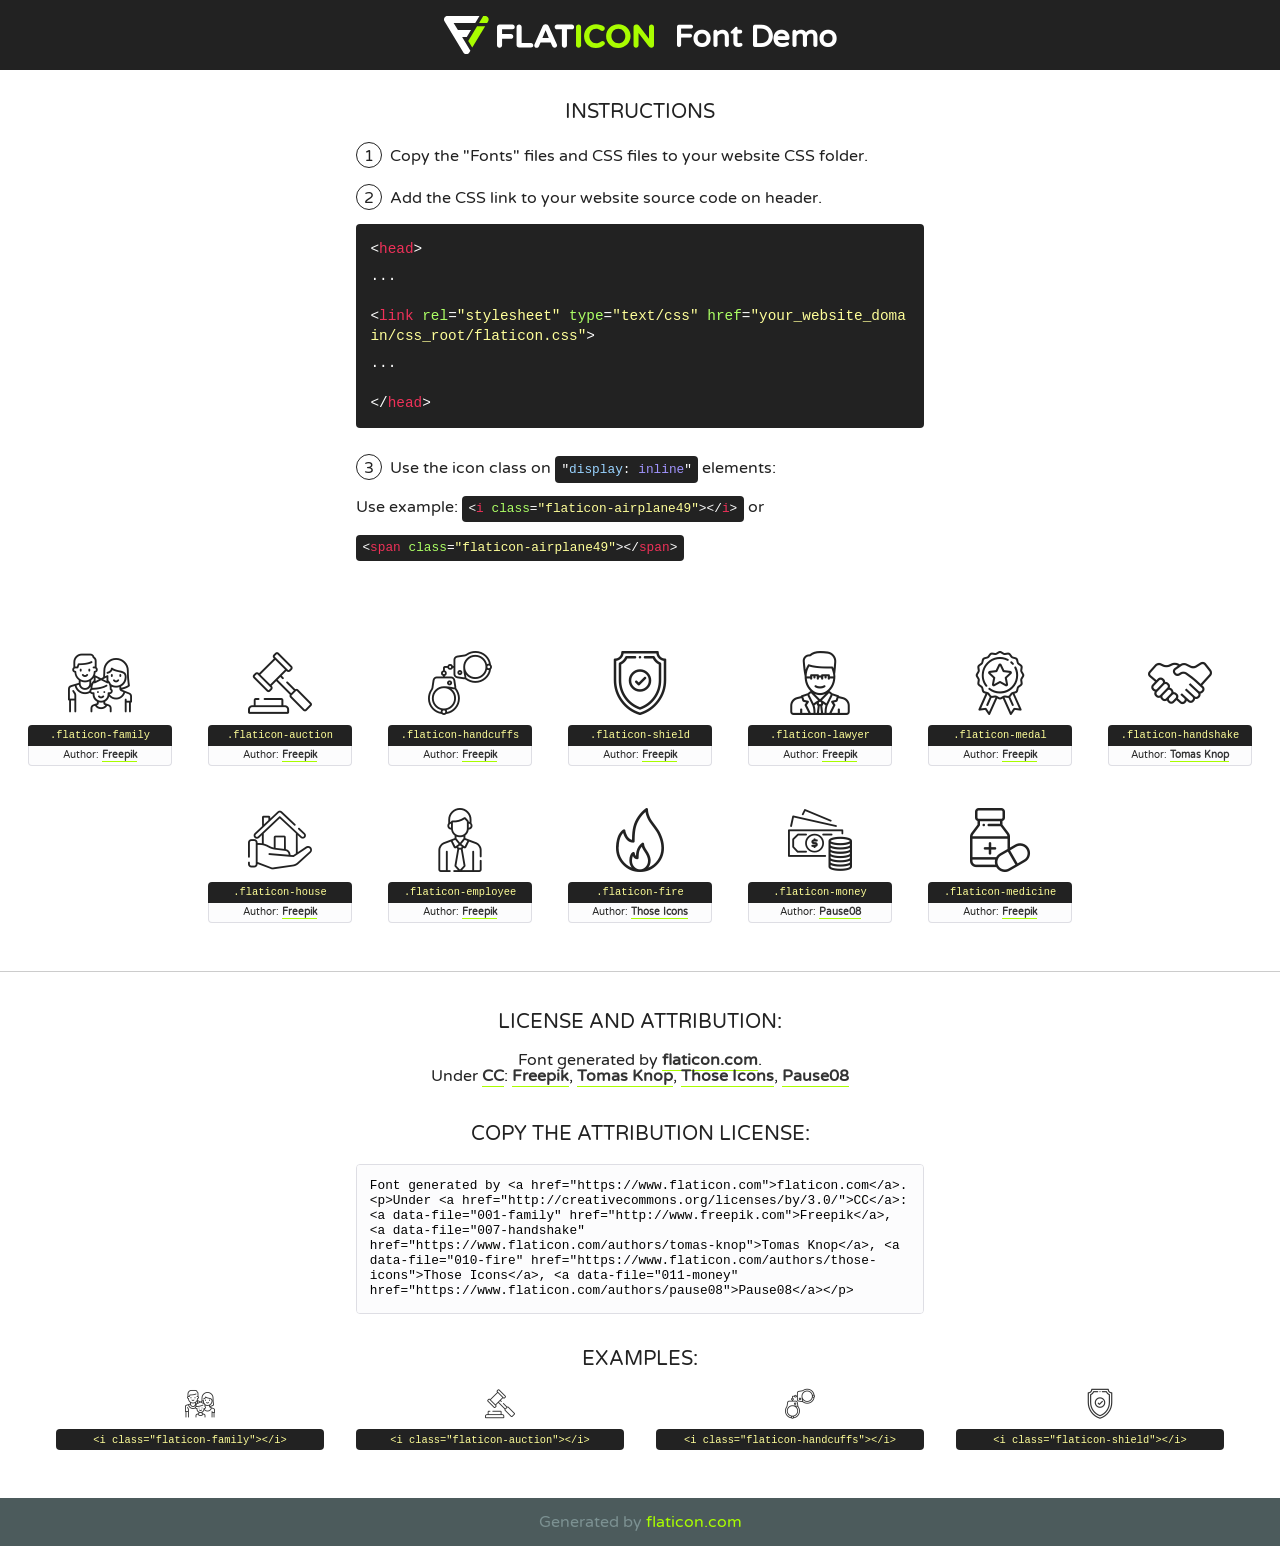
<file: web/fonts/flaticon/font/flaticon.html>
<!DOCTYPE html>
<!--
  Flaticon icon font: Flaticon
  Creation date: 14/01/2019 09:57
-->
<html>
<!DOCTYPE html>
<html>

<head>
    <title>Flaticon WebFont</title>
    <link href="http://fonts.googleapis.com/css?family=Varela+Round" rel="stylesheet" type="text/css" />
    <link rel="stylesheet" type="text/css" href="flaticon.css">
    <meta charset="UTF-8">
    <style>
    html, body, div, span, applet, object, iframe,
    h1, h2, h3, h4, h5, h6, p, blockquote, pre,
    a, abbr, acronym, address, big, cite, code,
    del, dfn, em, img, ins, kbd, q, s, samp,
    small, strike, strong, sub, sup, tt, var,
    b, u, i, center,
    dl, dt, dd, ol, ul, li,
    fieldset, form, label, legend,
    table, caption, tbody, tfoot, thead, tr, th, td,
    article, aside, canvas, details, embed, 
    figure, figcaption, footer, header, hgroup, 
    menu, nav, output, ruby, section, summary,
    time, mark, audio, video {
        margin: 0;
        padding: 0;
        border: 0;
        font-size: 100%;
        font: inherit;
        vertical-align: baseline;
    }
    /* HTML5 display-role reset for older browsers */
    article, aside, details, figcaption, figure, 
    footer, header, hgroup, menu, nav, section {
        display: block;
    }
    body {
        line-height: 1;
    }
    ol, ul {
        list-style: none;
    }
    blockquote, q {
        quotes: none;
    }
    blockquote:before, blockquote:after,
    q:before, q:after {
        content: '';
        content: none;
    }
    table {
        border-collapse: collapse;
        border-spacing: 0;
    }
    body {
        font-family: 'Varela Round', Helvetica, Arial, sans-serif;
        font-size: 16px;
        color: #222;
    }
    a {
        color: #333;
        border-bottom: 1px solid #a9fd00;
        font-weight: bold;
        text-decoration: none;
    }
    * {
        -moz-box-sizing: border-box;
        -webkit-box-sizing: border-box;
        box-sizing: border-box;
        margin: 0;
        padding: 0;
    }
    [class^="flaticon-"]:before, [class*=" flaticon-"]:before, [class^="flaticon-"]:after, [class*=" flaticon-"]:after {
        font-family: Flaticon;
        font-size: 30px;
        font-style: normal;
        margin-left: 20px;
        color: #333;
    }
    .wrapper {
        max-width: 600px;
        margin: auto;
        padding: 0 1em;
    }
    .title {
        font-size: 1.25em;
        text-align: center;
        margin-bottom: 1em;
        text-transform: uppercase;
    }
    header {
        text-align: center;
        background-color: #222;
        color: #fff;
        padding: 1em;
    }
    header .logo {
        width: 210px;
        height: 38px;
        display: inline-block;
        vertical-align: middle;
        margin-right: 1em;
        border: none;
    }
    header strong {
        font-size: 1.95em;
        font-weight: bold;
        vertical-align: middle;
        margin-top: 5px;
        display: inline-block;
    }
    .demo {
        margin: 2em auto;
        line-height: 1.25em;
    }
    .demo ul li {
        margin-bottom: 1em;
    }
    .demo ul li .num {
        color: #222;
        border-radius: 20px;
        display: inline-block;
        width: 26px;
        padding: 3px;
        height: 26px;
        text-align: center;
        margin-right: 0.5em;
        border: 1px solid #222;
    }
    .demo ul li code {
        background-color: #222;
        border-radius: 4px;
        padding: 0.25em 0.5em;
        display: inline-block;
        color: #fff;
        font-family: Consolas,Monaco,Lucida Console,Liberation Mono,DejaVu Sans Mono,Bitstream Vera Sans Mono,Courier New, monospace;
        font-weight: lighter;
        margin-top: 1em;
        font-size: 0.8em;
        word-break: break-all;
    }
    .demo ul li code.big {
        padding: 1em;
        font-size: 0.9em;
    }
    .demo ul li code .red {
        color: #EF3159;
    }
    .demo ul li code .green {
        color: #ACFF65;
    }
    .demo ul li code .yellow {
        color: #FFFF99;
    }
    .demo ul li code .blue {
        color: #99D3FF;
    }
    .demo ul li code .purple {
        color: #A295FF;
    }
    .demo ul li code .dots {
        margin-top: 0.5em;
        display: block;
    }
    #glyphs {
        border-bottom: 1px solid #ccc;
        padding: 2em 0;
        text-align: center;
    }
    .glyph {
        display: inline-block;
        width: 9em;
        margin: 1em;
        text-align: center;
        vertical-align: top;
        background: #FFF;
    }
    .glyph .glyph-icon {
        padding: 10px;
        display: block;
        font-family:"Flaticon";
        font-size: 64px;
        line-height: 1;
    }
    .glyph .glyph-icon:before {
        font-size: 64px;
        color: #222;
        margin-left: 0;
    }
    .class-name {
        font-size: 0.65em;
        background-color: #222;
        color: #fff;
        border-radius: 4px 4px 0 0;
        padding: 0.5em;
        color: #FFFF99;
        font-family: Consolas,Monaco,Lucida Console,Liberation Mono,DejaVu Sans Mono,Bitstream Vera Sans Mono,Courier New, monospace;
    }
    .author-name {
        font-size: 0.6em;
        background-color: #fcfcfd;
        border: 1px solid #DEDEE4;
        border-top: 0;
        border-radius: 0 0 4px 4px;
        padding: 0.5em;
    }
    .class-name:last-child {
        font-size: 10px;
        color:#888;
    }
    .class-name:last-child a {
        font-size: 10px;
        color:#555;
    }
    .class-name:last-child a:hover {
        color:#a9fd00;
    }
    .glyph > input {
        display: block;
        width: 100px;
        margin: 5px auto;
        text-align: center;
        font-size: 12px;
        cursor: text;
    }
    .glyph > input.icon-input {
        font-family:"Flaticon";
        font-size: 16px;
        margin-bottom: 10px;
    }
    .attribution .title {
        margin-top: 2em;
    }
    .attribution textarea {
        background-color: #fcfcfd;
        padding: 1em;
        border: none;
        box-shadow: none;
        border: 1px solid #DEDEE4;
        border-radius: 4px;
        resize: none;
        width: 100%;
        height: 150px;
        font-size: 0.8em;
        font-family: Consolas,Monaco,Lucida Console,Liberation Mono,DejaVu Sans Mono,Bitstream Vera Sans Mono,Courier New, monospace;
        -webkit-appearance: none;
    }
    .iconsuse {
        margin: 2em auto;
        text-align: center;
        max-width: 1200px;
    }
    .iconsuse:after {
        content: '';
        display: table;
        clear: both;
    }
    .iconsuse .image {
        float: left;
        width: 25%;
        padding: 0 1em;
    }
    .iconsuse .image p {
        margin-bottom: 1em;
    }
    .iconsuse .image span {
        display: block;
        font-size: 0.65em;
        background-color: #222;
        color: #fff;
        border-radius: 4px;
        padding: 0.5em;
        color: #FFFF99;
        margin-top: 1em;
        font-family: Consolas,Monaco,Lucida Console,Liberation Mono,DejaVu Sans Mono,Bitstream Vera Sans Mono,Courier New, monospace;
    }
    #footer {
        text-align: center;
        background-color: #4C5B5C;
        color: #7c9192;
        padding: 1em;
    }
    #footer a {
        border: none;
        color: #a9fd00;
        font-weight: normal;
    }
    @media (max-width: 960px) {
        .iconsuse .image {
            width: 50%;
        }
    }
    @media (max-width: 560px) {
        .iconsuse .image {
            width: 100%;
        }
    }
    </style>
</head>

<body class="characters-off">

    <header>
        <a href="https://www.flaticon.com" target="_blank" class="logo">
            <svg version="1.1" xmlns="http://www.w3.org/2000/svg" xmlns:xlink="http://www.w3.org/1999/xlink" xmlns:a="http://ns.adobe.com/AdobeSVGViewerExtensions/3.0/" viewBox="0 0 560.875 102.036" enable-background="new 0 0 560.875 102.036" xml:space="preserve">
                <defs>
                </defs>
                <g>
                    <g class="letters">
                        <path fill="#ffffff" d="M141.596,29.675c0-3.777,2.985-6.767,6.764-6.767h34.438c3.426,0,6.15,2.728,6.15,6.15
                        c0,3.43-2.724,6.149-6.15,6.149h-27.674v13.091h23.719c3.429,0,6.151,2.724,6.151,6.15c0,3.43-2.723,6.149-6.151,6.149h-23.719
                        v17.574c0,3.773-2.986,6.761-6.764,6.761c-3.779,0-6.764-2.989-6.764-6.761V29.675z"></path>
                        <path fill="#ffffff" d="M193.844,29.149c0-3.781,2.985-6.767,6.764-6.767c3.776,0,6.763,2.985,6.763,6.767v42.957h25.039
                        c3.426,0,6.149,2.726,6.149,6.153c0,3.425-2.723,6.15-6.149,6.15h-31.802c-3.779,0-6.764-2.986-6.764-6.768V29.149z"></path>
                        <path fill="#ffffff" d="M241.891,75.71l21.438-48.407c1.492-3.341,4.215-5.357,7.906-5.357h0.792
                        c3.686,0,6.323,2.017,7.815,5.357l21.439,48.407c0.436,0.967,0.701,1.845,0.701,2.723c0,3.602-2.809,6.501-6.414,6.501
                        c-3.161,0-5.269-1.845-6.499-4.655l-4.132-9.661h-27.059l-4.301,10.102c-1.144,2.631-3.426,4.214-6.237,4.214
                        c-3.517,0-6.24-2.81-6.24-6.325C241.1,77.64,241.451,76.677,241.891,75.71z M279.932,58.666l-8.521-20.297l-8.526,20.297H279.932
                        z"></path>
                        <path fill="#ffffff" d="M314.864,35.387H301.86c-3.429,0-6.239-2.813-6.239-6.238c0-3.429,2.811-6.24,6.239-6.24h39.533
                        c3.426,0,6.237,2.811,6.237,6.24c0,3.425-2.811,6.238-6.237,6.238h-13.001v42.785c0,3.773-2.99,6.761-6.764,6.761
                        c-3.779,0-6.764-2.989-6.764-6.761V35.387z"></path>
                        <path fill="#A9FD00" d="M352.615,29.149c0-3.781,2.985-6.767,6.767-6.767c3.774,0,6.761,2.985,6.761,6.767v49.024
                        c0,3.773-2.987,6.761-6.761,6.761c-3.781,0-6.767-2.989-6.767-6.761V29.149z"></path>
                        <path fill="#A9FD00" d="M374.132,53.836v-0.179c0-17.481,13.178-31.801,32.065-31.801c9.22,0,15.459,2.458,20.557,6.238
                        c1.402,1.054,2.637,2.985,2.637,5.357c0,3.692-2.985,6.59-6.681,6.59c-1.845,0-3.071-0.702-4.044-1.319
                        c-3.776-2.813-7.729-4.393-12.562-4.393c-10.364,0-17.831,8.611-17.831,19.154v0.173c0,10.542,7.291,19.329,17.831,19.329
                        c5.715,0,9.492-1.756,13.359-4.834c1.049-0.874,2.458-1.491,4.039-1.491c3.429,0,6.325,2.813,6.325,6.236
                        c0,2.106-1.056,3.78-2.282,4.834c-5.539,4.834-12.036,7.733-21.878,7.733C387.572,85.464,374.132,71.493,374.132,53.836z"></path>
                        <path fill="#A9FD00" d="M433.009,53.836v-0.179c0-17.481,13.79-31.801,32.766-31.801c18.981,0,32.592,14.143,32.592,31.628v0.173
                        c0,17.483-13.785,31.807-32.769,31.807C446.625,85.464,433.009,71.32,433.009,53.836z M484.224,53.836v-0.179
                        c0-10.539-7.725-19.326-18.626-19.326c-10.893,0-18.449,8.611-18.449,19.154v0.173c0,10.542,7.73,19.329,18.626,19.329
                        C476.676,72.986,484.224,64.378,484.224,53.836z"></path>
                        <path fill="#A9FD00" d="M506.233,29.321c0-3.774,2.99-6.763,6.767-6.763h1.401c3.252,0,5.183,1.583,7.029,3.953l26.093,34.265
                        V29.059c0-3.692,2.99-6.677,6.681-6.677c3.683,0,6.671,2.985,6.671,6.677v48.934c0,3.78-2.987,6.765-6.764,6.765h-0.436
                        c-3.257,0-5.188-1.581-7.034-3.953l-27.056-35.492v32.944c0,3.687-2.985,6.676-6.678,6.676c-3.683,0-6.673-2.989-6.673-6.676
                        V29.321z"></path>
                    </g>
                    <g class="insignia">
                        <path fill="#ffffff" d="M48.372,56.137h12.517l11.156-18.537H37.186L25.688,18.539h57.825L94.668,0H9.271
                        C5.925,0,2.842,1.801,1.198,4.716c-1.644,2.907-1.593,6.482,0.134,9.343l50.38,83.501c1.678,2.781,4.689,4.476,7.938,4.476
                        c3.246,0,6.257-1.695,7.935-4.476l2.898-4.804L48.372,56.137z"></path>
                        <g class="i">
                            <path fill="#A9FD00" d="M93.575,18.539h0.031v0.004l21.652,0.004l2.705-4.488c1.727-2.861,1.778-6.436,0.133-9.343
                            C116.454,1.801,113.371,0,110.026,0h-5.294L93.575,18.539z"></path>
                            <polygon fill="#A9FD00" points="88.291,27.356 64.725,66.486 75.519,84.404 109.942,27.356"></polygon>
                        </g>
                    </g>
                </g>
            </svg>
        </a>
        <strong>Font Demo</strong>
    </header>


    <section class="demo wrapper">

        <p class="title">Instructions</p>

        <ul>
            <li>
                <span class="num">1</span>Copy the "Fonts" files and CSS files to your website CSS folder.
            </li>
            <li>
                <span class="num">2</span>Add the CSS link to your website source code on header.
                <code class="big">
                    &lt;<span class="red">head</span>&gt;
                    <br/><span class="dots">...</span>
                    <br/>&lt;<span class="red">link</span> <span class="green">rel</span>=<span class="yellow">"stylesheet"</span> <span class="green">type</span>=<span class="yellow">"text/css"</span> <span class="green">href</span>=<span class="yellow">"your_website_domain/css_root/flaticon.css"</span>&gt;
                    <br/><span class="dots">...</span>
                    <br/>&lt;/<span class="red">head</span>&gt;
                </code>
            </li>

            <li>
                <p>
                    <span class="num">3</span>Use the icon class on <code>"<span class="blue">display</span>:<span class="purple"> inline</span>"</code> elements:
                    <br />
                    Use example: <code>&lt;<span class="red">i</span> <span class="green">class</span>=<span class="yellow">&quot;flaticon-airplane49&quot;</span>&gt;&lt;/<span class="red">i</span>&gt;</code> or <code>&lt;<span class="red">span</span> <span class="green">class</span>=<span class="yellow">&quot;flaticon-airplane49&quot;</span>&gt;&lt;/<span class="red">span</span>&gt;</code>
            </li>
        </ul>

    </section>




   <section id="glyphs">          
    
      
        <div class="glyph"><div class="glyph-icon flaticon-family"></div>
            <div class="class-name">.flaticon-family</div>
            <div class="author-name">Author: <a data-file="001-family" href="http://www.freepik.com">Freepik</a> </div> 
        </div>        
        
        <div class="glyph"><div class="glyph-icon flaticon-auction"></div>
            <div class="class-name">.flaticon-auction</div>
            <div class="author-name">Author: <a data-file="002-auction" href="http://www.freepik.com">Freepik</a> </div> 
        </div>        
        
        <div class="glyph"><div class="glyph-icon flaticon-handcuffs"></div>
            <div class="class-name">.flaticon-handcuffs</div>
            <div class="author-name">Author: <a data-file="003-handcuffs" href="http://www.freepik.com">Freepik</a> </div> 
        </div>        
        
        <div class="glyph"><div class="glyph-icon flaticon-shield"></div>
            <div class="class-name">.flaticon-shield</div>
            <div class="author-name">Author: <a data-file="004-shield" href="http://www.freepik.com">Freepik</a> </div> 
        </div>        
        
        <div class="glyph"><div class="glyph-icon flaticon-lawyer"></div>
            <div class="class-name">.flaticon-lawyer</div>
            <div class="author-name">Author: <a data-file="005-lawyer" href="http://www.freepik.com">Freepik</a> </div> 
        </div>        
        
        <div class="glyph"><div class="glyph-icon flaticon-medal"></div>
            <div class="class-name">.flaticon-medal</div>
            <div class="author-name">Author: <a data-file="006-medal" href="http://www.freepik.com">Freepik</a> </div> 
        </div>        
        
        <div class="glyph"><div class="glyph-icon flaticon-handshake"></div>
            <div class="class-name">.flaticon-handshake</div>
            <div class="author-name">Author: <a data-file="007-handshake" href="https://www.flaticon.com/authors/tomas-knop">Tomas Knop</a> </div> 
        </div>        
        
        <div class="glyph"><div class="glyph-icon flaticon-house"></div>
            <div class="class-name">.flaticon-house</div>
            <div class="author-name">Author: <a data-file="008-house" href="http://www.freepik.com">Freepik</a> </div> 
        </div>        
        
        <div class="glyph"><div class="glyph-icon flaticon-employee"></div>
            <div class="class-name">.flaticon-employee</div>
            <div class="author-name">Author: <a data-file="009-employee" href="http://www.freepik.com">Freepik</a> </div> 
        </div>        
        
        <div class="glyph"><div class="glyph-icon flaticon-fire"></div>
            <div class="class-name">.flaticon-fire</div>
            <div class="author-name">Author: <a data-file="010-fire" href="https://www.flaticon.com/authors/those-icons">Those Icons</a> </div> 
        </div>        
        
        <div class="glyph"><div class="glyph-icon flaticon-money"></div>
            <div class="class-name">.flaticon-money</div>
            <div class="author-name">Author: <a data-file="011-money" href="https://www.flaticon.com/authors/pause08">Pause08</a> </div> 
        </div>        
        
        <div class="glyph"><div class="glyph-icon flaticon-medicine"></div>
            <div class="class-name">.flaticon-medicine</div>
            <div class="author-name">Author: <a data-file="012-medicine" href="http://www.freepik.com">Freepik</a> </div> 
        </div>        
        

    </section>



    <section class="attribution wrapper"   style="text-align:center;">

      <div class="title">License and attribution:</div><div class="attrDiv">Font generated by <a href="https://www.flaticon.com">flaticon.com</a>. <div><p>Under <a href="http://creativecommons.org/licenses/by/3.0/">CC</a>: <a data-file="001-family" href="http://www.freepik.com">Freepik</a>, <a data-file="007-handshake" href="https://www.flaticon.com/authors/tomas-knop">Tomas Knop</a>, <a data-file="010-fire" href="https://www.flaticon.com/authors/those-icons">Those Icons</a>, <a data-file="011-money" href="https://www.flaticon.com/authors/pause08">Pause08</a></p>  </div>
      </div>
      <div class="title">Copy the Attribution License:</div>

    <textarea onclick="this.focus();this.select();">Font generated by &lt;a href=&quot;https://www.flaticon.com&quot;&gt;flaticon.com&lt;/a&gt;. <p>Under <a href="http://creativecommons.org/licenses/by/3.0/">CC</a>: <a data-file="001-family" href="http://www.freepik.com">Freepik</a>, <a data-file="007-handshake" href="https://www.flaticon.com/authors/tomas-knop">Tomas Knop</a>, <a data-file="010-fire" href="https://www.flaticon.com/authors/those-icons">Those Icons</a>, <a data-file="011-money" href="https://www.flaticon.com/authors/pause08">Pause08</a></p>  
     </textarea>

    </section>

    <section class="iconsuse">

          <div class="title">Examples:</div>            
             
            <div class="image">
                <p>
                    <i class="glyph-icon flaticon-family"></i> 
                    <span>&lt;i class=&quot;flaticon-family&quot;&gt;&lt;/i&gt;</span>
                </p>
            </div>
            
            <div class="image">
                <p>
                    <i class="glyph-icon flaticon-auction"></i> 
                    <span>&lt;i class=&quot;flaticon-auction&quot;&gt;&lt;/i&gt;</span>
                </p>
            </div>
            
            <div class="image">
                <p>
                    <i class="glyph-icon flaticon-handcuffs"></i> 
                    <span>&lt;i class=&quot;flaticon-handcuffs&quot;&gt;&lt;/i&gt;</span>
                </p>
            </div>
            
            <div class="image">
                <p>
                    <i class="glyph-icon flaticon-shield"></i> 
                    <span>&lt;i class=&quot;flaticon-shield&quot;&gt;&lt;/i&gt;</span>
                </p>
            </div>
                       
        </div>
                            
    </section>

<div id="footer">
    <div>Generated by <a href="https://www.flaticon.com">flaticon.com</a>
    </div>
</div>



</body>
</html>
</file>
<file: web/fonts/flaticon/font/flaticon.css>
/*
  	Flaticon icon font: Flaticon
  	Creation date: 14/01/2019 09:57
  	*/

@font-face {
  font-family: "Flaticon";
  src: url("./Flaticon.eot");
  src: url("./Flaticon.eot?#iefix") format("embedded-opentype"),
       url("./Flaticon.woff") format("woff"),
       url("./Flaticon.ttf") format("truetype"),
       url("./Flaticon.svg#Flaticon") format("svg");
  font-weight: normal;
  font-style: normal;
}

@media screen and (-webkit-min-device-pixel-ratio:0) {
  @font-face {
    font-family: "Flaticon";
    src: url("./Flaticon.svg#Flaticon") format("svg");
  }
}

[class^="flaticon-"]:before, [class*=" flaticon-"]:before,
[class^="flaticon-"]:after, [class*=" flaticon-"]:after {   
  font-family: Flaticon;
        font-size: 20px;
font-style: normal;
margin-left: 20px;
}

.flaticon-family:before { content: "\f100"; }
.flaticon-auction:before { content: "\f101"; }
.flaticon-handcuffs:before { content: "\f102"; }
.flaticon-shield:before { content: "\f103"; }
.flaticon-lawyer:before { content: "\f104"; }
.flaticon-medal:before { content: "\f105"; }
.flaticon-handshake:before { content: "\f106"; }
.flaticon-house:before { content: "\f107"; }
.flaticon-employee:before { content: "\f108"; }
.flaticon-fire:before { content: "\f109"; }
.flaticon-money:before { content: "\f10a"; }
.flaticon-medicine:before { content: "\f10b"; }
</file>
